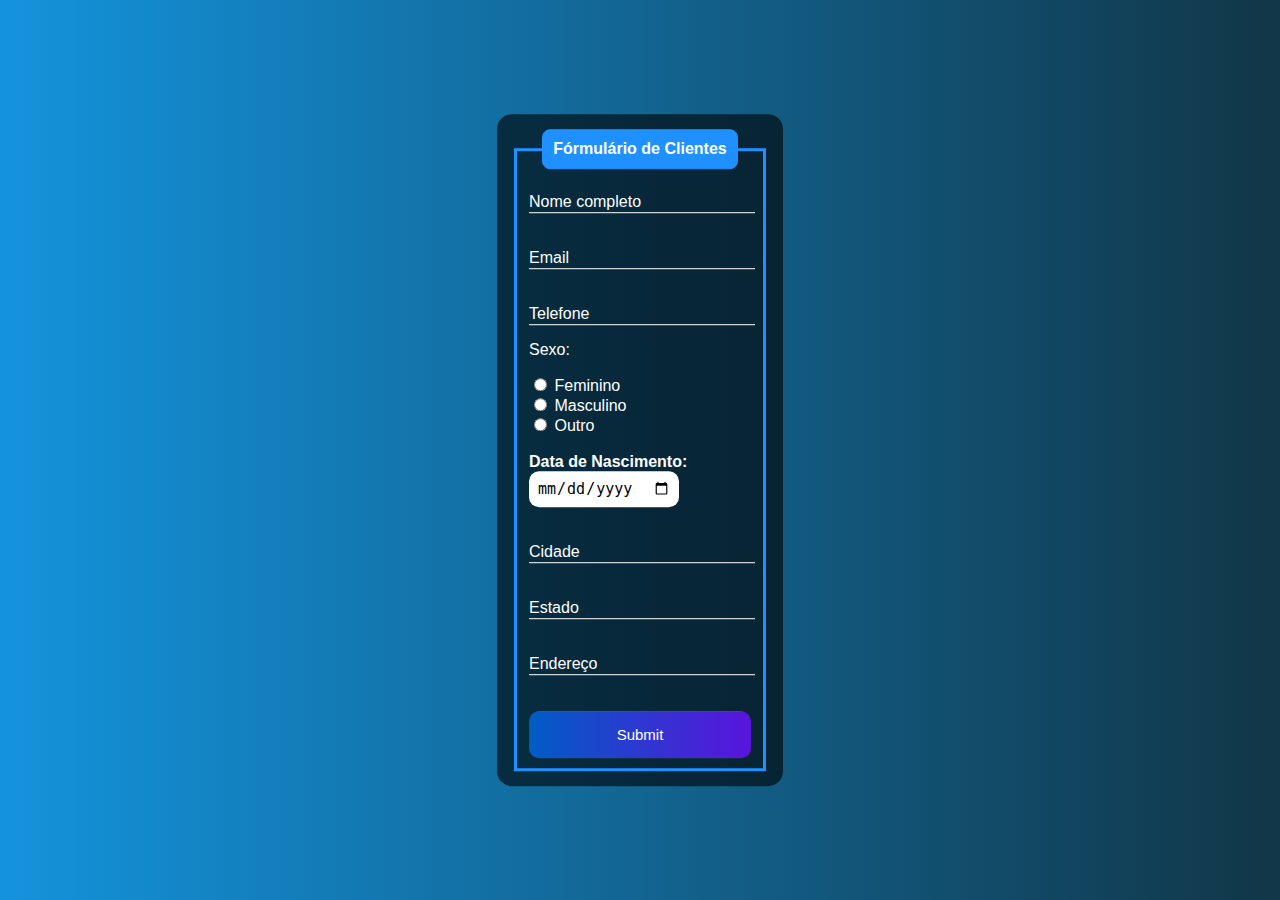
<file: Cadastro simples/formulario.html>
<!DOCTYPE html>
<html lang="en">
<head>
    <meta charset="UTF-8">
    <meta http-equiv="X-UA-Compatible" content="IE=edge">
    <meta name="viewport" content="width=device-width, initial-scale=1.0">
    <title>Formulário</title>
    <link rel="stylesheet" href="style.css" />
</head>
<body>
    <div class="box">
        <form action="">
            <fieldset>
                <legend><b>Fórmulário de Clientes</b></legend>
                <br>
                <div class="inputBox">
                    <input type="text" name="nome" id="nome" class="inputUser" required>
                    <label for="nome" class="labelInput">Nome completo</label>
                </div>
                <br><br>
                <div class="inputBox">
                    <input type="text" name="email" id="email" class="inputUser" required>
                    <label for="email" class="labelInput">Email</label>
                </div>
                <br><br>
                <div class="inputBox">
                    <input type="tel" name="telefone" id="telefone" class="inputUser" required>
                    <label for="telefone" class="labelInput">Telefone</label>
                </div>
                <p>Sexo:</p>
                <input type="radio" id="feminino" name="genero" value="feminino" required>
                <label for="feminino">Feminino</label>
                <br>
                <input type="radio" id="masculino" name="genero" value="masculino" required>
                <label for="masculino">Masculino</label>
                <br>
                <input type="radio" id="outro" name="genero" value="outro" required>
                <label for="outro">Outro</label>
                <br><br>
                <label for="data_nascimento"><b>Data de Nascimento:</b></label>
                <input type="date" name="data_nascimento" id="data_nascimento" required>
                <br><br><br>
                <div class="inputBox">
                    <input type="text" name="cidade" id="cidade" class="inputUser" required>
                    <label for="cidade" class="labelInput">Cidade</label>
                </div>
                <br><br>
                <div class="inputBox">
                    <input type="text" name="estado" id="estado" class="inputUser" required>
                    <label for="estado" class="labelInput">Estado</label>
                </div>
                <br><br>
                <div class="inputBox">
                    <input type="text" name="endereco" id="endereco" class="inputUser" required>
                    <label for="endereco" class="labelInput">Endereço</label>
                </div>
                <br><br>
                <input type="submit" name="submit" id="submit">
            </fieldset>
        </form>
    </div>
</body>
</html>
</file>
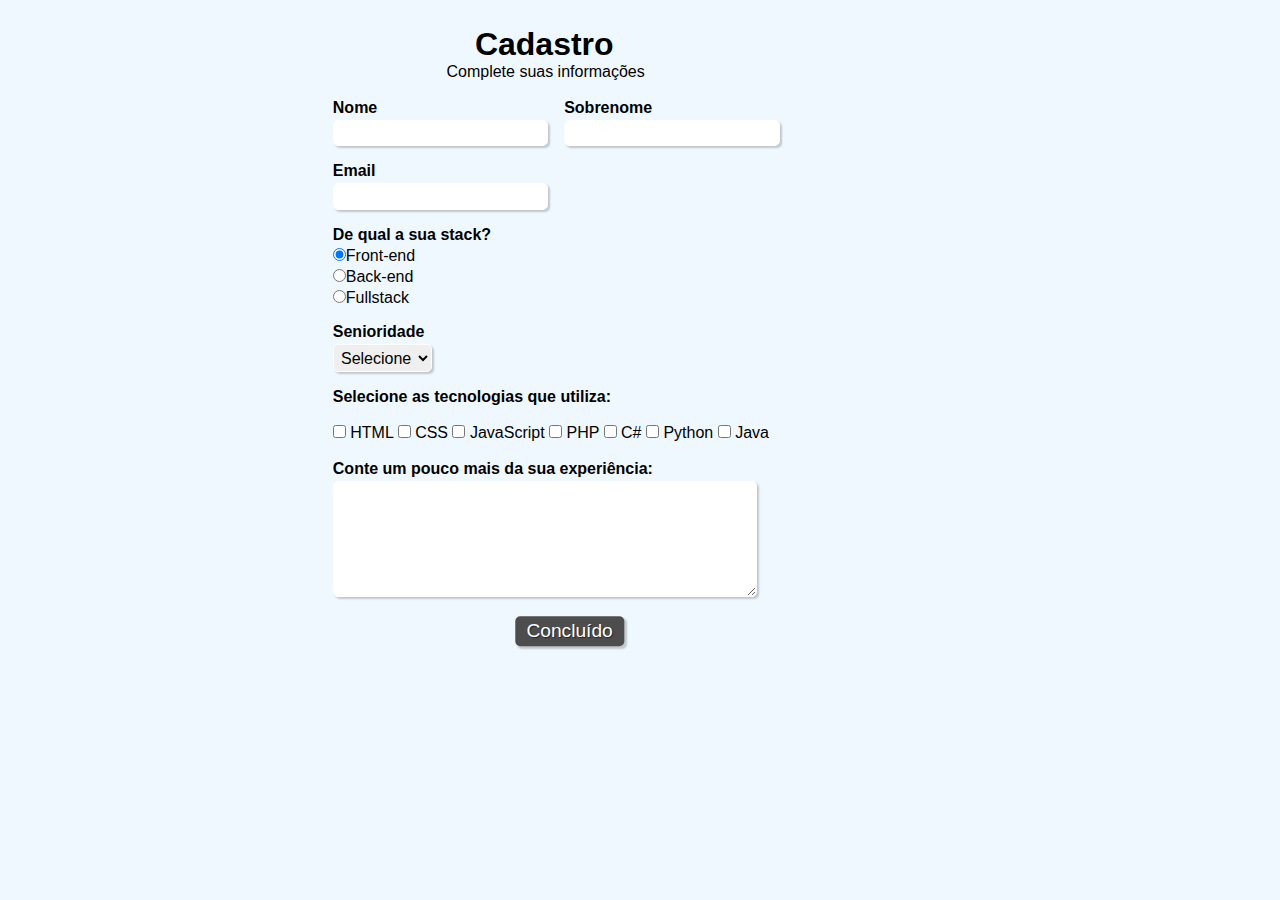
<file: Formulario-simples/formulario.html>
<!doctype html>
<html>

    <head>
        <!-- Metadados -->
        <meta charset="utf-8">
        <meta name="viewport" content="width=device-width, initial-scale=1, shrink-to-fit=no">
    
        <!-- CSS -->
        <link rel="stylesheet" type="text/css" href="formulario.css" media="screen">

        <!-- Título da página (aparece na aba) -->
        <title>Cadastro</title>
    </head>

    <body>  

        <!-- Cabeçalho com título e subtítulo (ambos com css de id "titulo") -->
        <div>
            <h1 id="titulo">Cadastro</h1>
            <p id="subtitulo">Complete suas informações</p>
            <br>
        </div>

        <!-- Início do formulário -->
        <form>

            <fieldset class="grupo">
                <!-- Campo do nome com legenda "nome" e css de classe "campo" -->
                <div class="campo">
                    <label for="nome"><strong>Nome</strong></label>
                    <input type="text" name="nome" id="nome" required>
                </div>

                <!-- Campo do sobrenome com legenda "sobrenome" e css de classe "campo" -->
                <div class="campo">
                    <label for="sobrenome"><strong>Sobrenome</strong></label>
                    <input type="text" name="sobrenome" id="sobrenome" required>
                </div>
            </fieldset> 

            <!-- Campo de email com-->
            <div class="campo">
                <label for="email"><strong>Email</strong></label>
                <input type="email" name="email" id="email" required>
            </div>

            <!-- Campo de desenvolvimento web com 3 opções de botões selecionáveis (radio button) e css de classe "campo" -->
            <div class="campo">
                <label><strong>De qual a sua stack?</strong></label>
                <label>
                    <input type="radio" name="devweb" value="frontend" checked>Front-end
                </label>
                <label>
                    <input type="radio" name="devweb" value="backend">Back-end
                </label>
                <label>
                    <input type="radio" name="devweb" value="fullstack">Fullstack
                </label>
            </div>

            <!-- Campo de senioridade com 3 opções para escolha (select option) e css de classe "campo" -->
            <div class="campo">
                <label for="senioridade"><strong>Senioridade</strong></label>
                <select id="senioridade" required>
                  <option selected disabled value="">Selecione</option>
                  <option>Júnior</option>
                  <option>Pleno</option>
                  <option>Sênior</option>
                </select>
            </div>

            <fieldset class="grupo">
                <!-- Campo de tecnologias para escolha de 1 ou mais opções para marcar (checkbox) e css de classe "campo" -->
                <div id="check">
                    <label><strong>Selecione as tecnologias que utiliza:</strong></label><br><br>
                    <input type="checkbox" id="tecnologia1" name="tecnologia1" value="HTML">
                    <label for="tecnologia1"> HTML</label>
                    <input type="checkbox" id="tecnologia2" name="tecnologia2" value="CSS">
                    <label for="tecnologia2"> CSS</label>
                    <input type="checkbox" id="tecnologia3" name="tecnologia3" value="JavaScript">
                    <label for="tecnologia3"> JavaScript</label>
                    <input type="checkbox" id="tecnologia4" name="tecnologia4" value="PHP">
                    <label for="tecnologia4"> PHP</label>
                    <input type="checkbox" id="tecnologia5" name="tecnologia5" value="C#">
                    <label for="tecnologia5"> C#</label>
                    <input type="checkbox" id="tecnologia6" name="tecnologia6" value="Python">
                    <label for="tecnologia6"> Python</label>
                    <input type="checkbox" id="tecnologia7" name="tecnologia7" value="Java">
                    <label for="tecnologia7"> Java</label>
                </div>
            </fieldset>

            <!-- Caixa de texto -->
            <div class="campo">
                <br>
                <label for="experiencia"><strong>Conte um pouco mais da sua experiência: </strong></label>
                <textarea rows="6" style="width: 26em" id="experiencia" name="experiencia"></textarea>
            </div><br>

            <!-- Botão para enviar o formulário -->
            <button class="botao" type="submit" onsubmit="">Concluído</button>            

        </form>

    </body>

</html>
</file>
<file: Cadastro simples/style.css>
body{
    font-family: Arial, Helvetica, sans-serif;
    background-image: linear-gradient(to right, rgb(20, 147, 220), rgb(17, 54, 71));
}
.box{
    color: white;
    position: absolute;
    top: 50%;
    left: 50%;
    transform: translate(-50%,-50%);
    background-color: rgba(0, 0, 0, 0.6);
    padding: 15px;
    border-radius: 15px;
    width: 20%;
}
fieldset{
    border: 3px solid dodgerblue;
}
legend{
    border: 1px solid dodgerblue;
    padding: 10px;
    text-align: center;
    background-color: dodgerblue;
    border-radius: 8px;
}
.inputBox{
    position: relative;
}
.inputUser{
    background: none;
    border: none;
    border-bottom: 1px solid white;
    outline: none;
    color: white;
    font-size: 15px;
    width: 100%;
    letter-spacing: 2px;
}
.labelInput{
    position: absolute;
    top: 0px;
    left: 0px;
    pointer-events: none;
    transition: .5s;
}
.inputUser:focus ~ .labelInput,
.inputUser:valid ~ .labelInput{
    top: -20px;
    font-size: 12px;
    color: dodgerblue;
}
#data_nascimento{
    border: none;
    padding: 8px;
    border-radius: 10px;
    outline: none;
    font-size: 15px;
}
#submit{
    background-image: linear-gradient(to right,rgb(0, 92, 197), rgb(90, 20, 220));
    width: 100%;
    border: none;
    padding: 15px;
    color: white;
    font-size: 15px;
    cursor: pointer;
    border-radius: 10px;
}
#submit:hover{
    background-image: linear-gradient(to right,rgb(0, 80, 172), rgb(80, 19, 195));
}
</file>
<file: Formulario-simples/formulario.css>
/* Todos os elementos da página */
* {
    margin: 0;
    padding: 0;
}

/* Elementos com o ID "titulo" */
#titulo {
    font-family: sans-serif;
    color: #000000;
    margin-left: 15%;
} 

/* Elementos com o ID "subtitulo" */
#subtitulo {
    font-family: sans-serif;
    color: #000000;
    margin-left: 12%;
} 

#check{
    display: inline-block;
}

/* Elementos de tag <fieldset>*/
fieldset {
    border: 0;
}

/* Elemento de tag <body> */
body{
    background-color: #F0F8FF;
    font-family: sans-serif;
    font-size: 1em;
    color: #000000;
    margin-left: 26%;
    margin-top: 2%;
    justify-content: center;
}

/* Elementos de tags <body>, <input>, <Select>, <textarea> e <button> */
input, select, textarea, button {
    font-family: sans-serif;
    font-size: 1em;
    color: #000000;
    border-radius: 5px;
}

/* Elementos de classe "grupo" nos estados das pseudoclasses "before" e "after" */
.grupo:before, .grupo:after {
    display: table;
}

/* Elementos de classe "grupo" no estado da pseudoclasse "after" */
.grupo:after {
    clear: both;
}

/* Elementos de classe "campo" */
.campo {
    margin-bottom: 1em;
}

/* Elementos de classe "campo" de tag <label> */
.campo label {
    margin-bottom: 0.2em;
    color: #000000;
    display: block;
}

/* Elementos de classe "campo" ou "grupo" de tag <fieldset> */
fieldset.grupo .campo {
    float:  left;
    margin-right: 1em;
}

/* Elementos de classe "campo" das tags <input> com atributo text e email, da tag <select> e da tag <textarea>*/
.campo input[type="text"], .campo input[type="email"], .campo select, .campo textarea {
    padding: 0.2em;
    border: 1px solid rgb(254, 254, 255);
    box-shadow: 2px 2px 2px rgba(0,0,0,0.2);
    display: block;
}

/* Elementos de classe "campo" de tag <select> e <option>*/
.campo select option {
    padding-right: 1em;
}

/* Elemento de classe "campo" com tag <input>, <select> e <textarea> tocas com estado da pseudoclasse "focus"*/
.campo input:focus, .campo select:focus, .campo textarea:focus {
    background: #cdcdd3;
}

/* Elemento de classe "botao" */
.botao {
    font-size: 1.2em;
    background: #4d4d4d;
    border: 0;
    margin-bottom: 1em;
    color: #ffffff;
    padding: 0.2em 0.6em;
    box-shadow: 2px 2px 2px rgba(0,0,0,0.2);
    text-shadow: 1px 1px 1px rgba(0,0,0,0.5);
    position: relative;
    top: 90%;
    left: 25%;
    margin-right: -50%;
    transform: translate(-50%, -50%)
}

/* Elemento de classe "botao" com o estado da pseudoclasse "hover" */
.botao:hover {
    background: #088b43;
    box-shadow: inset 2px 2px 2px rgba(0,0,0,0.2);
    text-shadow: none;
}

/* Elementos de classe botão e de tag <select> */
.botao, select{
    cursor: pointer;
}
</file>
